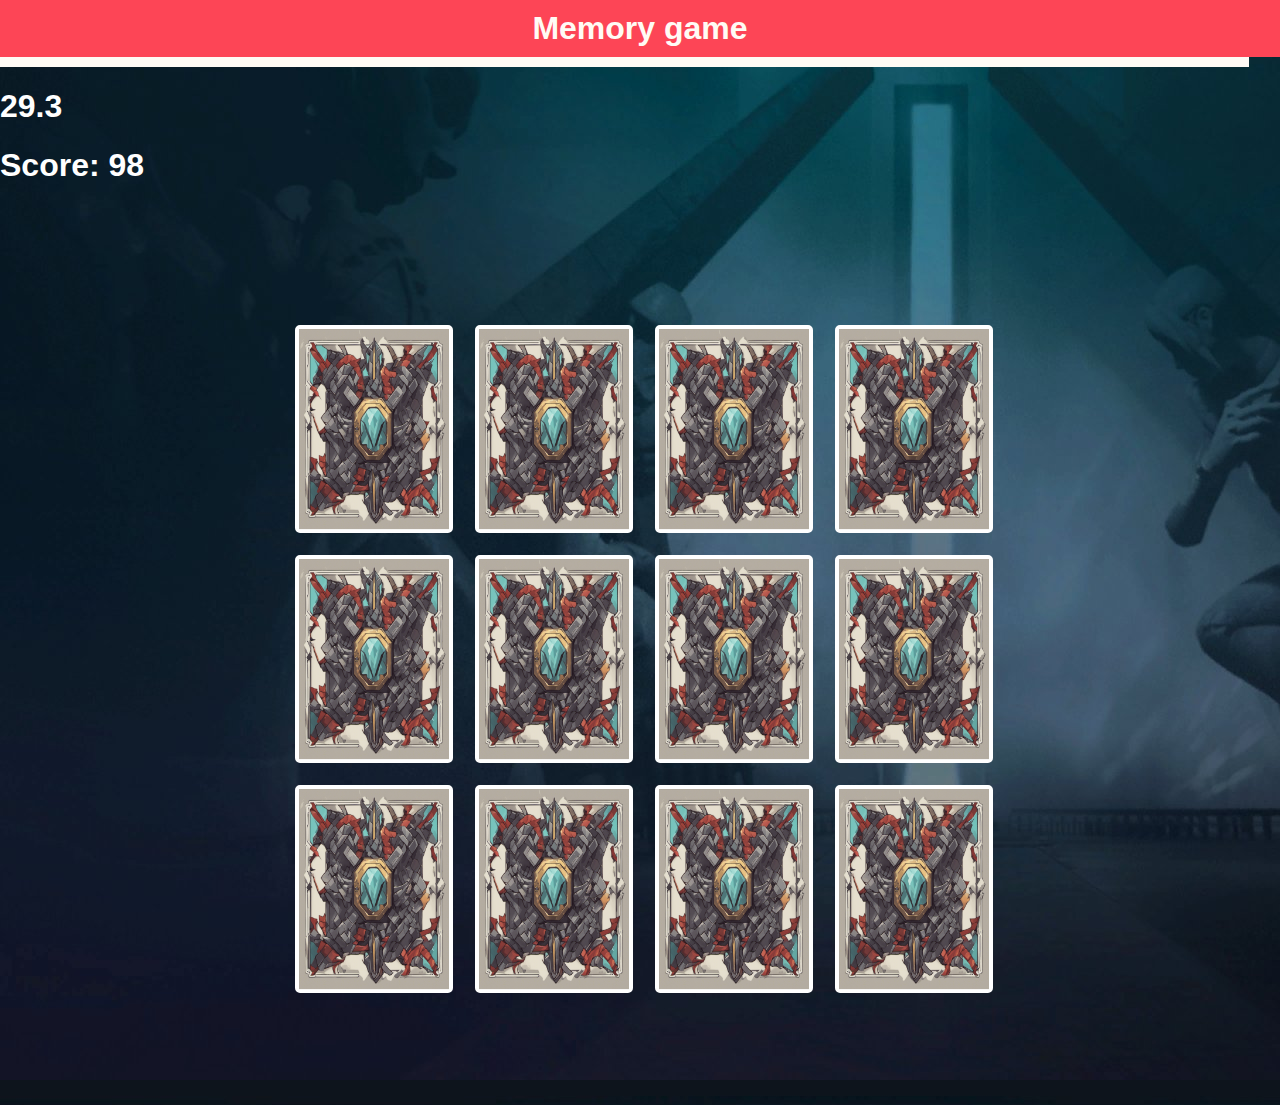
<file: index.html>
<!DOCTYPE html>
<html lang="en">

<head>
    <meta charset="UTF-8">
    <meta name="viewport" content="width=device-width, initial-scale=1.0">
    <link rel="stylesheet" href="memory-game.css">
    <title>Memory game</title>
</head>

<body>
    <h1 id="header">Memory game</h1>
    <div id="timer-box"></div>
    <h1 id="timer"></h1>
    <h1 id="score">Score: </h1>

    

    <div class="container">
        <div class="timer3s" >HELLOOOOOOOOO</div>
        <div class="card-grid">
        </div>
    </div>

    
    </div>
</body>

<script src="memory-game.js"></script>

</html>
</file>
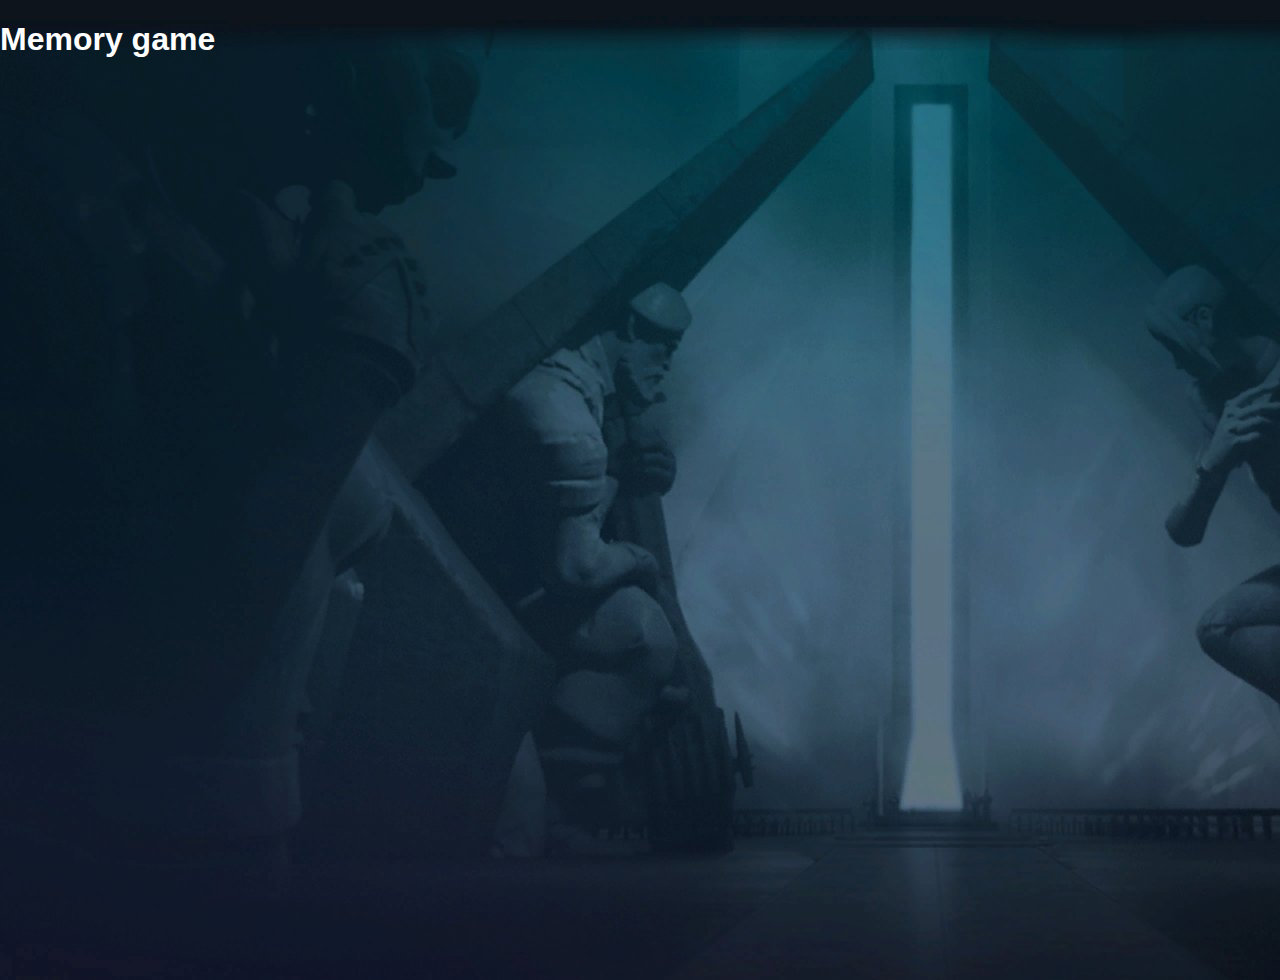
<file: memory-game.html>
<!DOCTYPE html>
<html lang="en">

<head>
    <meta charset="UTF-8">
    <meta name="viewport" content="width=device-width, initial-scale=1.0">
    <link rel="stylesheet" href="memory-game.css">
    <title>Memory game</title>
</head>

<body>
    <h1>Memory game</h1>

    <div class="container">
        <div class="card-grid">
        </div>
        
    </div>
    </div>
</body>

<script src="memory-game.js"></script>

</html>
</file>
<file: memory-game.css>
@import url('https://fonts.cdnfonts.com/css/valorant');
:root {
    /* CSS variables */
    --bg-color: #111;
  
    margin: 0;
    padding: 0;
}
  
body {
    margin: 0;
    padding: 0;
    background-color: var(--bg-color);
    color: white;
    font-family: 'VALORANT', sans-serif;
    background-image: url("./assets/bg.jpg");
}

#timer-box {
    height: 10px;
    width: 100vw;
    background-color: #FFFBF5;
}


#header {
    display: flex;
    color: #FFFBF5;
    background-color: #FD4556;
    margin: 0;
    padding: 10px;
    justify-content: center;
}
.container {
    display: flex;
    flex-direction: column;
    align-items: center;
    justify-content: center;
    width: 100vw;
    height: 100vh;
}

.container .card-grid{
    position: absolute;
}

.timer3s {
    display: flex;
    z-index: -1;
    /* font-family: "TungstenRounded-Bold"; */
    justify-content: center;
    font-size: "800px";
    color: rgba(253, 69, 86, 0.8);
    user-select: none;
    -webkit-text-stroke-width: 3px; 
    -webkit-text-stroke-color: black; 
}

.timer3s:hover {
    cursor: default;
}

#timer {    
    display: flex;
    font-family: 'VALORANT', sans-serif;
}

.card-grid {
    display: grid;
    grid-template-columns: auto auto auto auto;
    gap: 30px;
}

/* container */
.flip-card {
    background-color: transparent;
    width: 150px;
    height: 200px;
    /* border: 1px solid #f1f1f1; */
    /* perspective: 1000px; Remove this if you don't want the 3D effect */
}

#timer {
    display: flex;
    justify-content: center;
}

/* This container is needed to position the front and back side */
.flip-card-inner {
    position: relative;
    border-radius: 5px;
    width: 100%;
    height: 100%;
    text-align: center;
    transition: transform 0.8s;
    transform-style: preserve-3d;
    border: #fff solid 4px;
}

.rotate {
    transform: rotateY(180deg);
}

/* Position the front and back side */
.flip-card-front,
.flip-card-back {
    position: absolute;
    width: 100%;
    height: 100%;
    -webkit-backface-visibility: hidden; /* Safari */
    backface-visibility: hidden;    
}

/* Style the front side (fallback if image is missing) */
.flip-card-front {
    /* background-color: #bbb; */
    /* color: black; */
    transform: rotateY(180deg);
}

.flip-card-inner .flip-card-back img {
    cursor: pointer;
}

.flip-card-back img {
    width: 150px;
    height: 200px;
}

.flip-card-front img {
    width: 150px;
    height: 200px;
    object-fit: cover;
}

.fixed:hover {
    cursor: normal;
}
</file>
